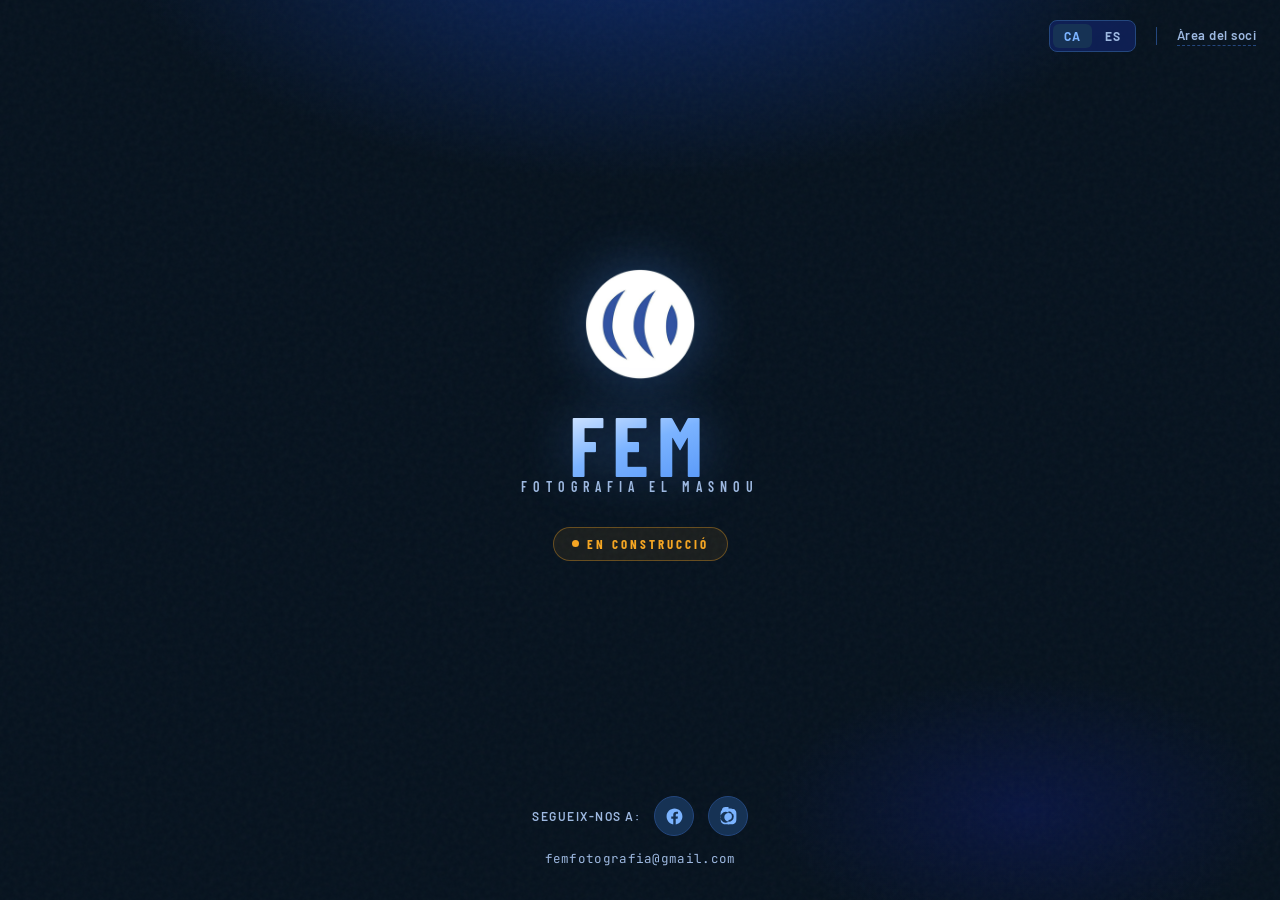
<file: web/index.html>
<!DOCTYPE html>
<html lang="ca">
<head>
<meta charset="UTF-8">
<meta name="viewport" content="width=device-width, initial-scale=1.0">
<title>FEM Fotografia El Masnou</title>
<link href="https://fonts.googleapis.com/css2?family=Barlow:wght@400;500;600;700&family=Barlow+Condensed:wght@500;600;700&family=JetBrains+Mono:wght@400;500&display=swap" rel="stylesheet">
<style>
  :root {
    --bg:          #06121e;
    --surface:     #0d2137;
    --surface2:    #102748;
    --surface3:    #163254;
    --border:      #1a3566;
    --border2:     #24477e;
    --accent:      #4b8ef5;
    --accent2:     #7bb3ff;
    --accent-glow: rgba(75,142,245,0.35);
    --text:        #e8f0ff;
    --text-muted:  #9db8e0;
    --gold:        #f5a623;
    --font-display:'Barlow Condensed', sans-serif;
    --font-body:   'Barlow', sans-serif;
    --font-mono:   'JetBrains Mono', monospace;
  }
  *,*::before,*::after{margin:0;padding:0;box-sizing:border-box;-webkit-tap-highlight-color:transparent;}
  html{font-size:16px;}
  body{
    background:var(--bg);
    color:var(--text);
    font-family:var(--font-body);
    min-height:100vh;
    min-height:100dvh;
    display:flex;
    flex-direction:column;
    overflow-x:hidden;
    background-image:
      radial-gradient(ellipse 70% 50% at 50% -10%, #0d2a6e 0%, transparent 60%),
      radial-gradient(ellipse 40% 30% at 80% 90%, #091540 0%, transparent 50%);
  }
  body::before{
    content:'';
    position:fixed;
    inset:0;
    background-image:url("data:image/svg+xml,%3Csvg viewBox='0 0 200 200' xmlns='http://www.w3.org/2000/svg'%3E%3Cfilter id='n'%3E%3CfeTurbulence type='fractalNoise' baseFrequency='0.85' numOctaves='4' stitchTiles='stitch'/%3E%3C/filter%3E%3Crect width='100%25' height='100%25' filter='url(%23n)' opacity='0.035'/%3E%3C/svg%3E");
    pointer-events:none;
    z-index:1;
  }

  /* ── HEADER ── */
  header{
    position:relative;
    z-index:5;
    display:flex;
    align-items:center;
    justify-content:flex-end;
    gap:20px;
    padding:20px 24px;
  }
  .lang-switcher{
    display:flex;
    align-items:center;
    gap:2px;
    background:rgba(17,34,96,0.8);
    border:1px solid var(--border2);
    border-radius:8px;
    padding:3px;
  }
  .lang-btn{
    background:none;
    border:none;
    cursor:pointer;
    font-size:12px;
    font-weight:700;
    color:var(--text-muted);
    padding:5px 11px;
    border-radius:6px;
    font-family:var(--font-body);
    letter-spacing:1px;
    transition:all .2s;
  }
  .lang-btn.active,.lang-btn:hover{background:var(--surface3);color:var(--accent2);}
  .header-divider{
    width:1px;
    height:18px;
    background:var(--border2);
  }
  .area-soci{
    font-family:var(--font-body);
    font-size:13px;
    font-weight:600;
    letter-spacing:.5px;
    color:var(--text-muted);
    text-decoration:none;
    cursor:pointer;
    border-bottom:1px dashed var(--border2);
    padding-bottom:2px;
    transition:color .2s,border-color .2s;
    background:none;
    border-top:none;
    border-left:none;
    border-right:none;
  }
  .area-soci:hover{color:var(--accent2);border-color:var(--accent2);}

  /* ── HERO ── */
  main{
    position:relative;
    z-index:5;
    flex:1;
    display:flex;
    flex-direction:column;
    align-items:center;
    justify-content:center;
    text-align:center;
    padding:20px 24px 60px;
    gap:22px;
  }
  .brand-icon{
    width:112px;
    height:112px;
    filter:drop-shadow(0 0 28px var(--accent-glow));
    animation:fadeUp .7s ease;
  }
  .brand-title{
    font-family:var(--font-display);
    font-weight:700;
    font-size:clamp(52px,14vw,84px);
    letter-spacing:8px;
    line-height:1;
    background:linear-gradient(160deg,#ffffff 0%,var(--accent2) 50%,var(--accent) 100%);
    -webkit-background-clip:text;
    -webkit-text-fill-color:transparent;
    background-clip:text;
    filter:drop-shadow(0 0 24px var(--accent-glow));
    animation:fadeUp .7s ease .05s both;
  }
  .brand-sub{
    font-family:var(--font-display);
    font-size:14px;
    letter-spacing:6px;
    color:var(--text-muted);
    font-weight:600;
    text-transform:uppercase;
    margin-top:-8px;
    animation:fadeUp .7s ease .1s both;
  }
  .construccio{
    display:inline-flex;
    align-items:center;
    gap:8px;
    margin-top:10px;
    padding:8px 18px;
    border:1px solid rgba(245,166,35,0.35);
    background:rgba(245,166,35,0.08);
    border-radius:999px;
    font-family:var(--font-display);
    font-size:13px;
    font-weight:700;
    letter-spacing:3px;
    text-transform:uppercase;
    color:var(--gold);
    animation:fadeUp .7s ease .15s both;
  }
  .construccio .dot{
    width:7px;
    height:7px;
    border-radius:50%;
    background:var(--gold);
    animation:pulse 1.6s ease-in-out infinite;
  }

  @keyframes fadeUp{from{opacity:0;transform:translateY(14px);}to{opacity:1;transform:translateY(0);}}
  @keyframes pulse{0%,100%{opacity:1;}50%{opacity:.3;}}

  /* ── FOOTER ── */
  footer{
    position:relative;
    z-index:5;
    display:flex;
    flex-direction:column;
    align-items:center;
    gap:14px;
    padding:0 24px 32px;
  }
  .social-row{
    display:flex;
    align-items:center;
    gap:14px;
  }
  .social-label{
    font-family:var(--font-body);
    font-size:12px;
    font-weight:600;
    letter-spacing:1.5px;
    text-transform:uppercase;
    color:var(--text-muted);
    transition:opacity .2s,max-width .3s,margin .3s;
  }
  .social-icon{
    width:40px;
    height:40px;
    border-radius:50%;
    display:flex;
    align-items:center;
    justify-content:center;
    background:var(--surface3);
    border:1px solid var(--border2);
    color:var(--accent2);
    transition:background .2s,box-shadow .2s,transform .2s;
  }
  .social-icon:hover{
    background:var(--surface2);
    box-shadow:0 0 0 3px var(--accent-glow);
    transform:translateY(-2px);
  }
  .social-icon svg{width:19px;height:19px;fill:currentColor;}
  .contact-email{
    font-family:var(--font-mono);
    font-size:12.5px;
    color:var(--text-muted);
    text-decoration:none;
    letter-spacing:.3px;
    border-bottom:1px solid transparent;
    transition:color .2s,border-color .2s;
  }
  .contact-email:hover{color:var(--accent2);border-color:var(--accent2);}

  /* footer variant toggle — hides the label in "icons only" mode */
  footer.icons-only .social-label{
    opacity:0;
    max-width:0;
    overflow:hidden;
    margin:0;
  }

  @media (max-width:640px){
    .brand-icon{width:88px;height:88px;}
    header{justify-content:space-between;}
  }
</style>
</head>
<body>

<header>
  <div class="lang-switcher">
    <button type="button" class="lang-btn active">CA</button>
    <button type="button" class="lang-btn">ES</button>
  </div>
  <div class="header-divider"></div>
  <a href="/" class="area-soci">Àrea del soci</a>
</header>

<main>
  <img class="brand-icon" src="[data-uri]" alt="FEM Fotografia El Masnou">
  <div>
    <div class="brand-title">FEM</div>
    <div class="brand-sub">Fotografia El Masnou</div>
  </div>
  <div class="construccio"><span class="dot"></span>En construcció</div>
</main>

<footer id="site-footer">
  <div class="social-row">
    <span class="social-label">Segueix-nos a:</span>
    <a class="social-icon" href="https://www.facebook.com/p/Fem-Fotografia-Associaci%C3%B3-Fotogr%C3%A0fica-El-Masnou-100064669063395/" target="_blank" rel="noopener" title="Facebook">
      <svg viewBox="0 0 24 24"><path d="M22 12.06C22 6.5 17.52 2 12 2S2 6.5 2 12.06c0 5 3.66 9.15 8.44 9.94v-7.03H7.9v-2.91h2.54V9.85c0-2.51 1.49-3.9 3.77-3.9 1.09 0 2.24.2 2.24.2v2.46h-1.26c-1.24 0-1.63.77-1.63 1.56v1.89h2.78l-.45 2.91h-2.33V22c4.78-.79 8.44-4.94 8.44-9.94z"/></svg>
    </a>
    <a class="social-icon" href="https://www.instagram.com/fem_fotografia_elmasnou/" target="_blank" rel="noopener" title="Instagram">
      <svg viewBox="0 0 24 24"><path d="M12 2c2.72 0 3.06.01 4.12.06 1.06.05 1.79.22 2.43.47.66.26 1.21.6 1.76 1.15.55.55.9 1.1 1.15 1.76.25.64.42 1.37.47 2.43.05 1.06.06 1.4.06 4.12s-.01 3.06-.06 4.12c-.05 1.06-.22 1.79-.47 2.43a4.9 4.9 0 0 1-1.15 1.76 4.9 4.9 0 0 1-1.76 1.15c-.64.25-1.37.42-2.43.47-1.06.05-1.4.06-4.12.06s-3.06-.01-4.12-.06c-1.06-.05-1.79-.22-2.43-.47a4.9 4.9 0 0 1-1.76-1.15 4.9 4.9 0 0 1-1.15-1.76c-.25-.64-.42-1.37-.47-2.43C2.01 15.06 2 14.72 2 12s.01-3.06.06-4.12c.05-1.06.22-1.79.47-2.43.26-.66.6-1.21 1.15-1.76A4.9 4.9 0 0 1 5.44.54C6.08.29 6.81.12 7.87.07 8.94.02 9.28 0 12 0zm0 5.35A6.65 6.65 0 1 0 12 18.65 6.65 6.65 0 0 0 12 5.35zm0 10.97A4.32 4.32 0 1 1 12 7.68a4.32 4.32 0 0 1 0 8.64zm6.9-11.23a1.55 1.55 0 1 1-3.1 0 1.55 1.55 0 0 1 3.1 0z"/></svg>
    </a>
  </div>
  <a class="contact-email" href="mailto:femfotografia@gmail.com">femfotografia@gmail.com</a>
</footer>

</body>
</html>
</file>
